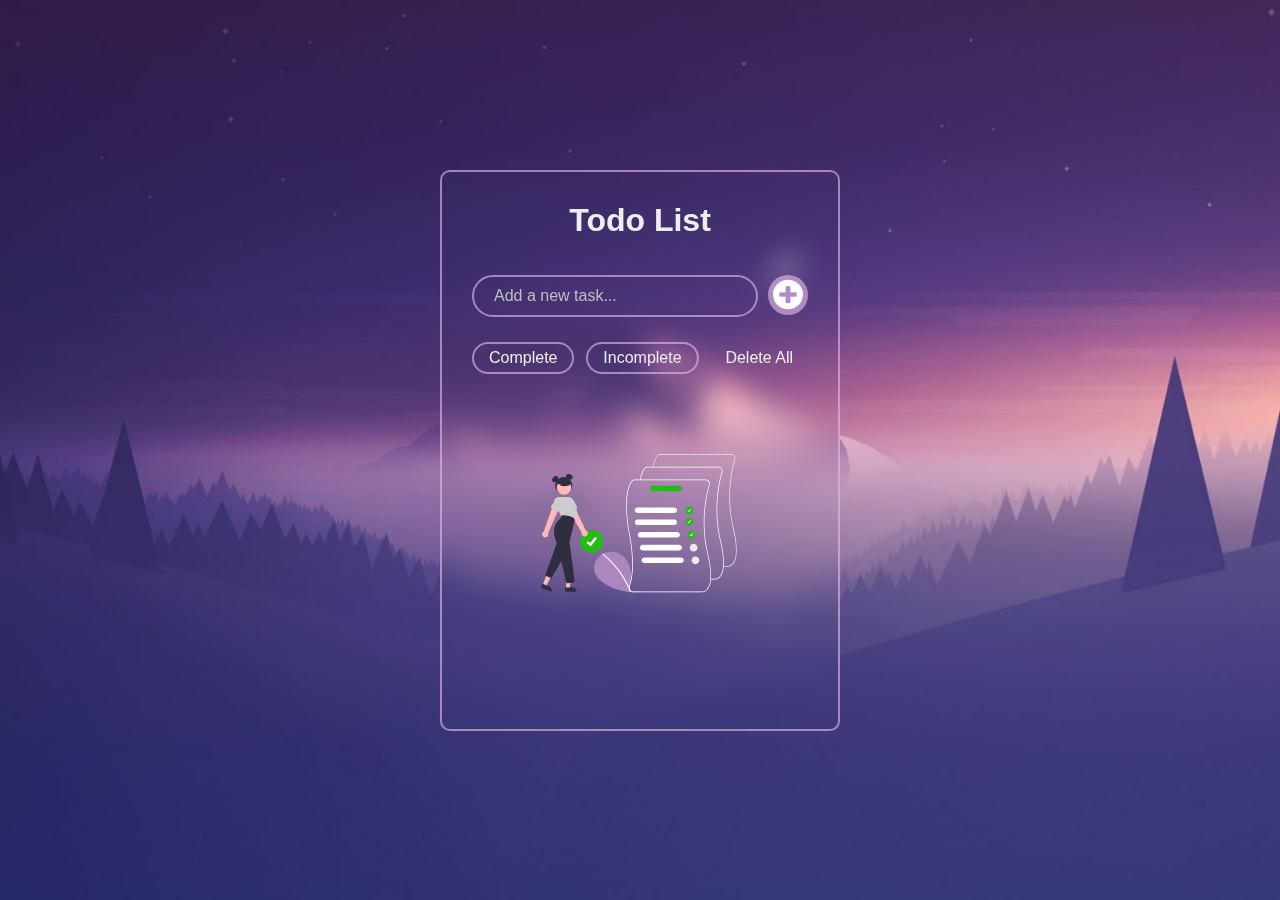
<file: TO_DO_LIST/index.html>
<!DOCTYPE html>
<html lang="en">
<head>
  <meta charset="UTF-8">
  <meta http-equiv="X-UA-Compatible" content="IE=edge">
  <meta name="viewport" content="width=device-width, initial-scale=1.0">
  <title>TODO LIST</title>
  <link rel="stylesheet" href="https://maxcdn.bootstrapcdn.com/font-awesome/4.5.0/css/font-awesome.min.css">
  <link rel="stylesheet" href="style.css">
</head>
<body>
  <div class="container">
    <h1>Todo List</h1>
    <div class="input-container">
      <input class="todo-input" placeholder="Add a new task...">
      <button class="add-button">
        <i class="fa fa-plus-circle"></i>
      </button>
    </div>
    <div class="filters">
      <div class="filter" data-filter="completed">Complete</div>
      <div class="filter" data-filter="pending">Incomplete</div>
      <div class="delete-all">Delete All</div>
    </div>
    <div class="todos-container">
      <ul class="todos"></ul>
      <img class="empty-image" src="assets/empty.svg">
    </div>
  </div>
  <script src="./script.js"></script>
</body>
</html>
</file>
<file: TO_DO_LIST/style.css>
*,
*::before,
*::after {
  margin: 0;
  padding: 0;
  box-sizing: border-box;
}

body {
  font-family: 'Roboto', sans-serif;
  height: 100vh;
  display: flex;
  align-items: center;
  justify-content: center;
  background: url(assets/background.jpg) no-repeat;
  background-position: center;
  background-size: cover;
}

.container {
  width: 400px;
  height: auto;
  min-height: 400px;
  padding: 30px;
  background: transparent;
  border: 2px solid #e6b7eca1;
  border-radius: 10px;
  backdrop-filter: blur(15px);
}

h1 {
  color: #eee;
  text-align: center;
  margin-bottom: 36px;
}

.input-container {
  display: flex;
  justify-content: space-between;
  margin-bottom: 25px;
}

.todo-input {
  flex: 1;
  outline: none;
  padding: 10px 10px 10px 20px;
  background-color: transparent;
  border: 2px solid #e6b7eca1;
  border-radius: 30px;
  color: #eee;
  font-size: 16px;
  margin-right: 10px;
}

.todo-input::placeholder {
  color: #bfbfbf;
}

.add-button {
  border: none;
  outline: none;
  background: #e6b7eca1;
  color: #fff;
  font-size: 35px;
  cursor: pointer;
  border-radius: 40px;
  width: 40px;
  height: 40px;
}

.empty-image {
  margin: 55px auto 0;
  display: block;
}

.todo {
  list-style: none;
  display: flex;
  align-items: center;
  justify-content: space-between;
  background-color: #463c7b;
  border-radius: 5px;
  margin: 10px 0;
  padding: 10px 12px;
  border: 2px solid #e6b7eca1;
  transition: all 0.2s ease;
}

.todo:first-child {
  margin-top: 0;
}

.todo:last-child {
  margin-bottom: 0;
}

.todo:hover {
  background-color:#e6b7eca1;
}

.todo label {
  cursor: pointer;
  width: fit-content;
  display: flex;
  align-items: center;
  font-family: 'Roboto', sans-serif;
  color: #eee;
}

.todo span {
  padding-left: 20px;
  position: relative;
  cursor: pointer;
}

span::before {
  content: "";
  height: 20px;
  width: 20px;
  position: absolute;
  margin-left: -30px;
  border-radius: 100px;
  border: 2px solid #e6b7eca1;
}

input[type='checkbox'] {
  visibility: hidden;
}

input:checked + span {
  text-decoration: line-through
}

.todo:hover input:checked + span::before, input:checked + span::before {
  background-color: green;
  border-color: #09bb21;
}

.todo:hover span::before {
  border-color: #eee;
}

.todo .delete-btn  {
  background-color: transparent;
  border: none;
  cursor: pointer;
  color: #eee;
  font-size: 24px;
}

.todos-container  {
  height: 300px;
  overflow: overlay;
}

.todos-container::-webkit-scrollbar-track  {
  background: rgb(247, 247, 247);
  border-radius: 20px
}

.todos-container::-webkit-scrollbar  {
  width: 0;
}

.todos-container:hover::-webkit-scrollbar  {
  width: 7px;
}

.todos-container::-webkit-scrollbar-thumb  {
  background: #d5d5d5;
  border-radius: 20px;
}

.filters {
  display: flex;
  justify-content: space-between;
  margin-bottom: 25px;
}

.filter {
  color: #eee;
  padding: 5px 15px;
  border-radius: 100px;
  border: 2px solid #e6b7eca1;
  transition: all 0.2s ease;
  cursor: pointer;
}

.filter.active, .filter:hover {
  background-color: #e6b7eca1;
}

.delete-all {
  display: flex;
  color: #eee;
  padding: 7px 15px;
  cursor: pointer;
  transition: all 0.2s ease;
}

.delete-all:hover {
  border-radius: 5px;
  background-color: #e6b7eca1;
}
</file>
